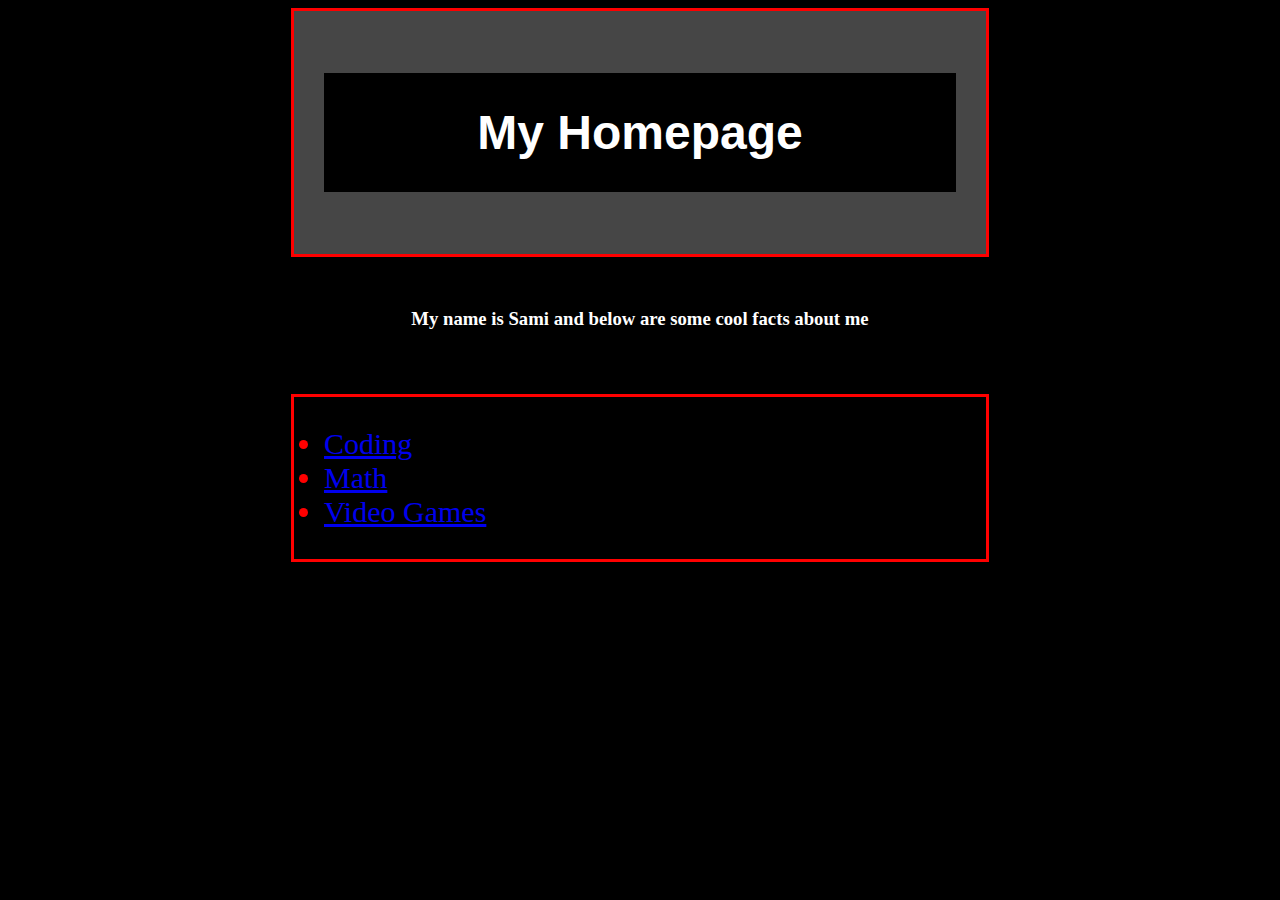
<file: Week 8/homepage/index.html>
<!DOCTYPE html>

<html lang="en">
    <head>
        <link href="https://cdn.jsdelivr.net/npm/bootstrap@5.2.3/dist/css/bootstrap.min.css" rel="stylesheet" integrity="sha384-rbsA2VBKQhggwzxH7pPCaAqO46MgnOM80zW1RWuH61DGLwZJEdK2Kadq2F9CUG65" crossorigin="anonymous">
        <script src="https://cdn.jsdelivr.net/npm/bootstrap@5.2.3/dist/js/bootstrap.bundle.min.js" integrity="sha384-kenU1KFdBIe4zVF0s0G1M5b4hcpxyD9F7jL+jjXkk+Q2h455rYXK/7HAuoJl+0I4" crossorigin="anonymous"></script>
        <link href="styles.css" rel="stylesheet">
        <title>My Webpage</title>
    <body style="background-color:black">
        </head>
        <div class = "center" style = "background-color:#464646;">
            <h1 class = "header">
                My Homepage
            </h1>
        </div>
        <h3 class = "header">
           My name is Sami and below are some cool facts about me
        </h3>
        <ul style="color:red;font-size:30px" class = "center">
            <li><a href="https://sami-shahid-animated-orbit-rvqrq76wvp9c57pq-8080.preview.app.github.dev/code.html"> Coding </a></li>
            <li><a href="https://sami-shahid-animated-orbit-rvqrq76wvp9c57pq-8080.preview.app.github.dev/math.html"> Math </a></li>
            <li><a href="https://sami-shahid-animated-orbit-rvqrq76wvp9c57pq-8080.preview.app.github.dev/games.html"> Video Games </a></li>
          </ul>
    </body>
</html>
</file>
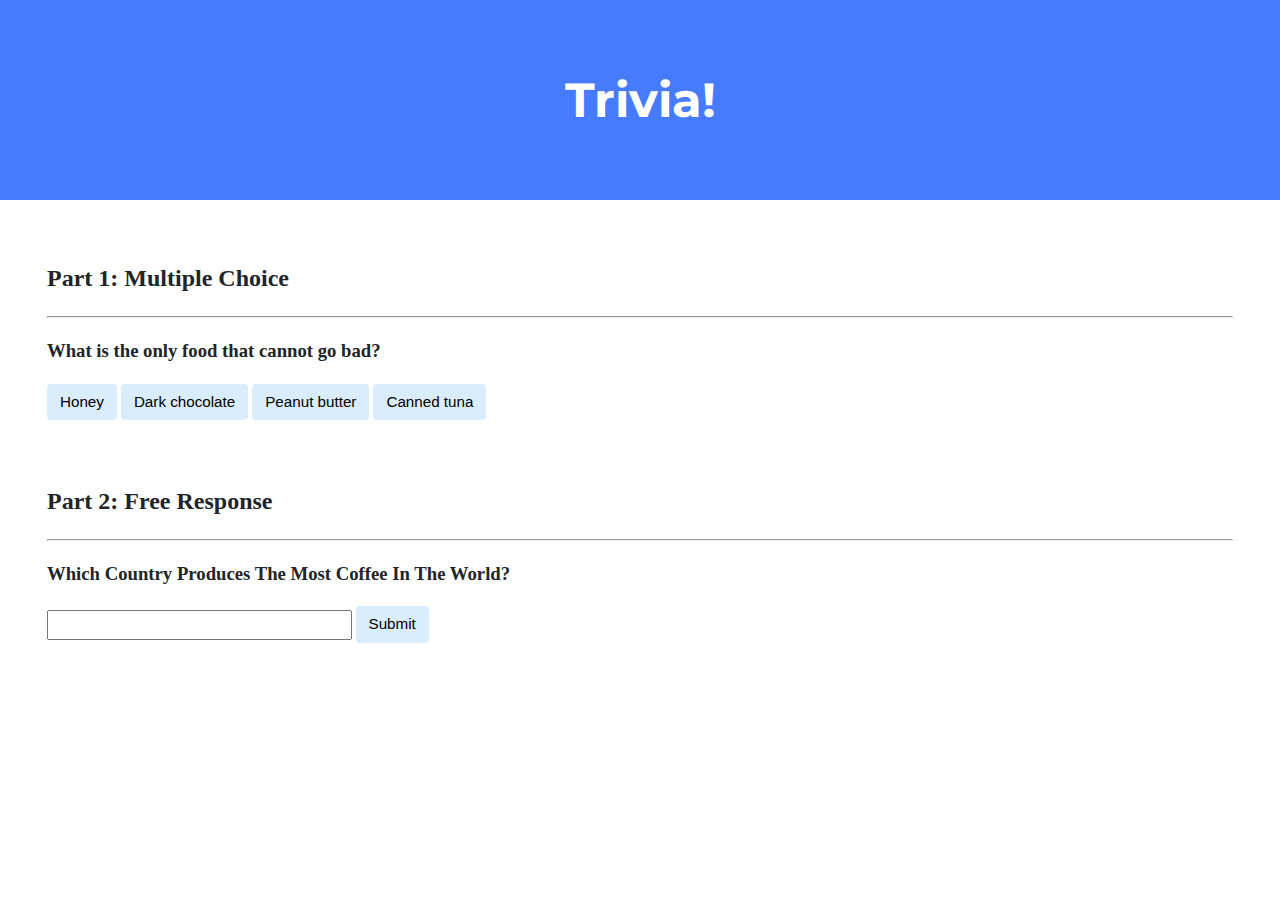
<file: Week 8/trivia/index.html>
<!DOCTYPE html>

<html lang="en">
    <head>
        <link href="https://fonts.googleapis.com/css2?family=Montserrat:wght@500&display=swap" rel="stylesheet">
        <link href="styles.css" rel="stylesheet">
        <title>Trivia!</title>

    </head>
    <body>
        <div class="header">
            <h1>Trivia!</h1>
        </div>

        <div class="container">
            <div class="section">
                <h2>Part 1: Multiple Choice </h2>
                <hr>
                <!-- TODO: Add multiple choice question here -->
                <h3>What is the only food that cannot go bad?</h3>
                <button id = "one">Honey</button>
                <button id = "two">Dark chocolate</button>
                <button id = "three">Peanut butter</button>
                <button id = "four">Canned tuna</button>
                <h3 id = "correct"></h3>

            </div>

            <div class="section">
                <h2>Part 2: Free Response</h2>
                <hr>
                <h3>Which Country Produces The Most Coffee In The World?</h3>
                <!-- TODO: Add free response question here -->
                <form onsubmit="return greet(event);">
                <input autocomplete = "off" id = "inp" type = "text"></input>
                <button type = "submit">Submit</button>
                </form>
                <h3 id = "correct2"></h3>

            </div>
            <script>
                // TODO: Add code to check answers to questions


                document.querySelector('#one').addEventListener('click', function() {
                    document.querySelector('#one').style.backgroundColor = 'green';
                    word("Correct");
                });

                document.querySelector('#two').addEventListener('click', function() {
                    makeRed('#two');
                });

                document.querySelector('#three').addEventListener('click', function() {
                    makeRed('#three');
                });

                document.querySelector('#four').addEventListener('click', function() {
                    makeRed('#four');
                });
                function makeRed(place){
                    document.querySelector(place).style.backgroundColor = 'red';
                    word("Incorrect");
                    return;
                }
                function word(text){
                    if (document.querySelector('#correct').innerHTML == ''){
                        document.querySelector('#correct').innerHTML = text;
                    }
                    return;
                }
                function greet(event){
                    event.preventDefault()
                    if (document.querySelector('#correct2').innerHTML == ""){
                        let inpu = document.querySelector('#inp').value;
                        if (inpu == "Brazil"){
                            document.querySelector('#inp').style.backgroundColor = 'green';
                            document.querySelector('#correct2').innerHTML = "Correct";
                        }else if (inpu != "Brazil"){
                            document.querySelector('#inp').style.backgroundColor = 'red';
                            document.querySelector('#correct2').innerHTML = "Incorrect";
                        }
                    }
                    return false;
                }




            </script>
        </div>

    </body>
</html>
</file>
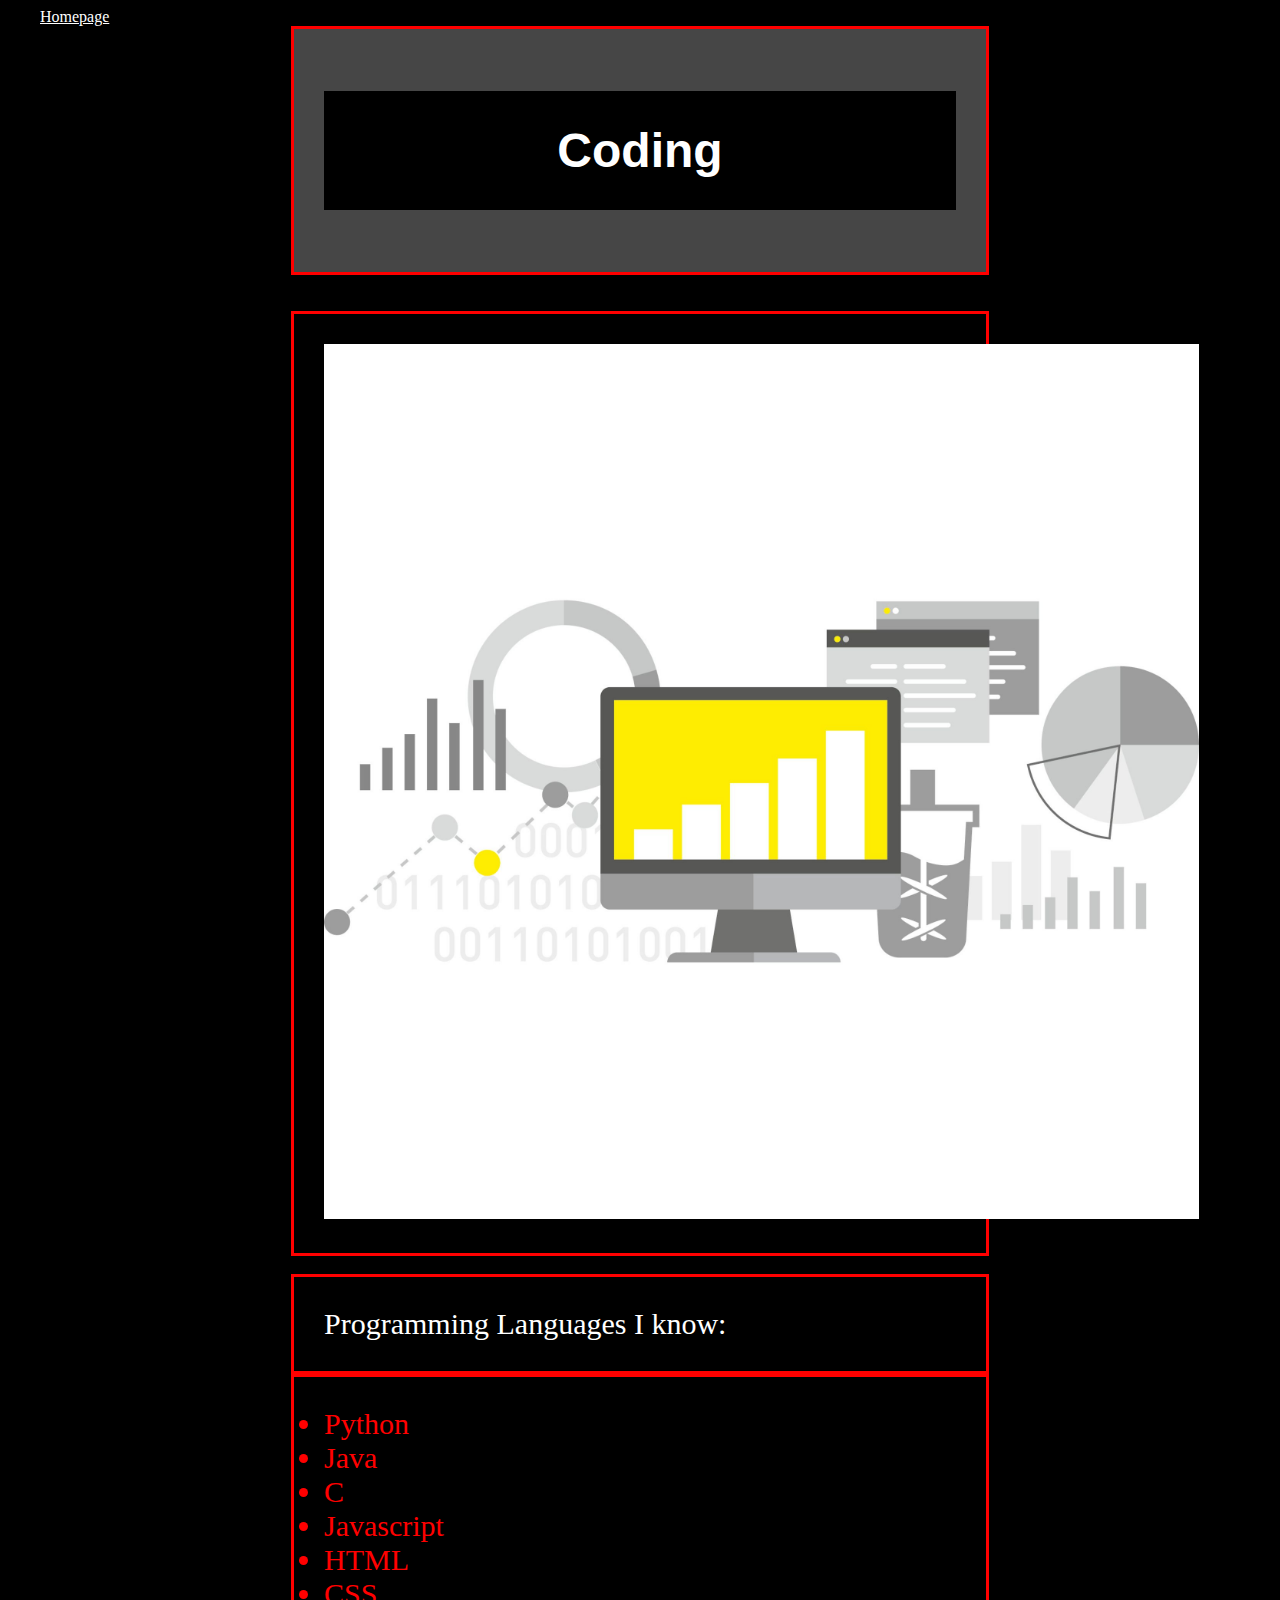
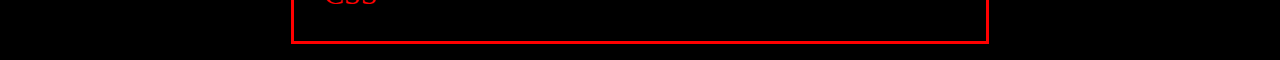
<file: Week 8/homepage/code.html>
<!DOCTYPE html>
<html lang="en">
    <head>
        <link href="https://cdn.jsdelivr.net/npm/bootstrap@5.2.3/dist/css/bootstrap.min.css" rel="stylesheet" integrity="sha384-rbsA2VBKQhggwzxH7pPCaAqO46MgnOM80zW1RWuH61DGLwZJEdK2Kadq2F9CUG65" crossorigin="anonymous">
        <script src="https://cdn.jsdelivr.net/npm/bootstrap@5.2.3/dist/js/bootstrap.bundle.min.js" integrity="sha384-kenU1KFdBIe4zVF0s0G1M5b4hcpxyD9F7jL+jjXkk+Q2h455rYXK/7HAuoJl+0I4" crossorigin="anonymous"></script>
        <link href="styles.css" rel="stylesheet">
        <title>Coding</title>
    <body style="background-color:black">
        </head>
        <a href="https://sami-shahid-animated-orbit-rvqrq76wvp9c57pq-8080.preview.app.github.dev/index.html" class = "header"> Homepage </a>
        <div class = "center" style = "background-color:#464646;" >
            <h1 class = "header">
                Coding
            </h1>
        </div>
        <br><br>
        <div class = "center">
            <img src="pic.jpg" alt="" style="width:875px;height:875px;">
        </div >
        <br>
        <p  style="color:white;font-size:30px" class = "center">Programming Languages I know:
            <ul style="color:red;font-size:30px" class = "center">
                <li>Python</li>
                <li>Java</li>
                <li>C</li>
                <li>Javascript</li>
                <li>HTML</li>
                <li>CSS</li>

              </ul>
        </p>
</file>
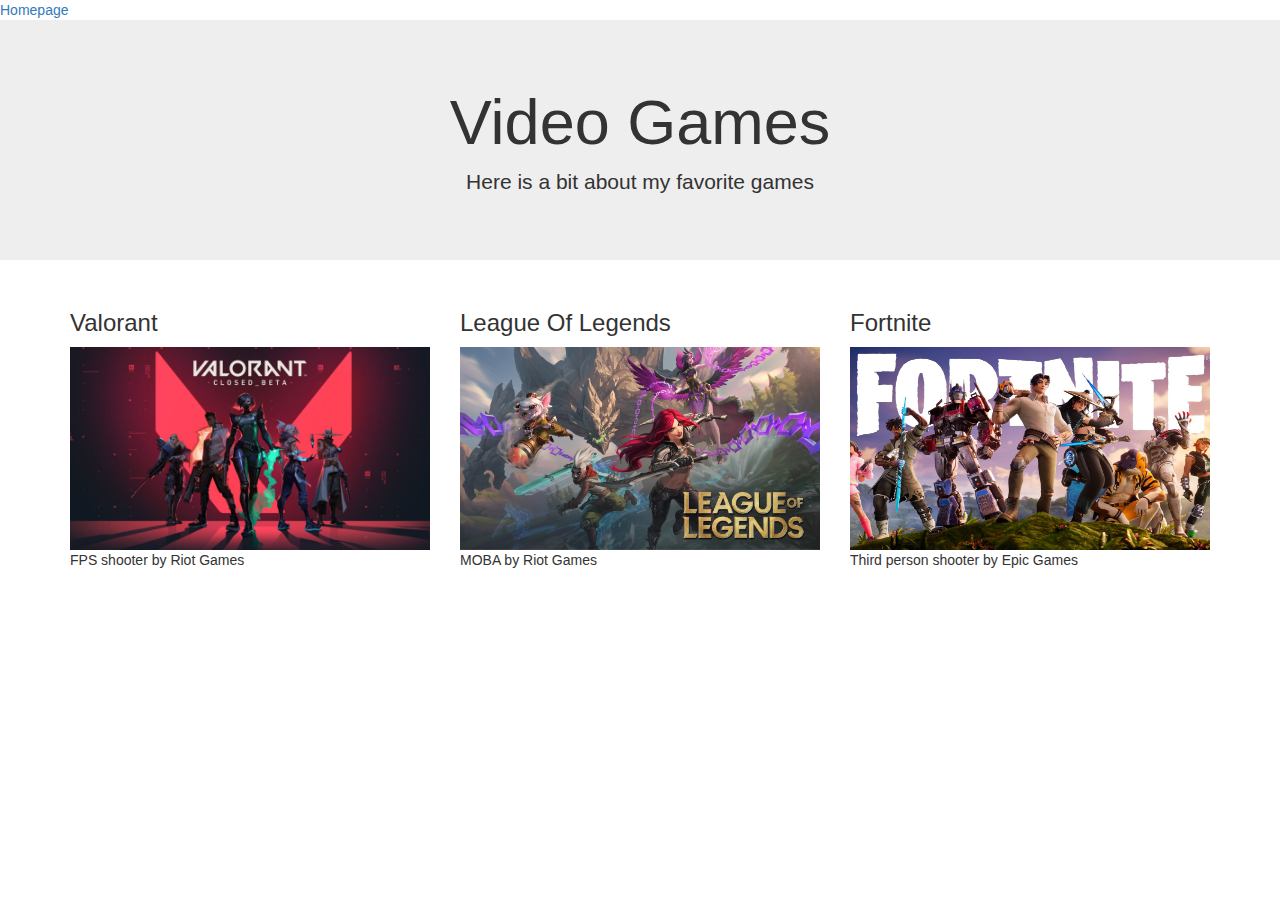
<file: Week 8/homepage/games.html>
<html lang="en">
<head>
  <title>Video Games</title>
  <meta charset="utf-8">
  <meta name="viewport" content="width=device-width, initial-scale=1">
  <link rel="stylesheet" href="https://maxcdn.bootstrapcdn.com/bootstrap/3.4.1/css/bootstrap.min.css">
  <script src="https://ajax.googleapis.com/ajax/libs/jquery/3.6.4/jquery.min.js"></script>
  <script src="https://maxcdn.bootstrapcdn.com/bootstrap/3.4.1/js/bootstrap.min.js"></script>
</head>
<body>
    <a href="https://sami-shahid-animated-orbit-rvqrq76wvp9c57pq-8080.preview.app.github.dev/index.html" class = "header"> Homepage </a>

<div class="jumbotron text-center">
  <h1>Video Games</h1>
  <p>Here is a bit about my favorite games</p>
</div>

<div class="container">
  <div class="row">
    <div class="col-sm-4">
      <h3>Valorant</h3>
      <img src="val.jpg" alt="" style="width:360px;height:203px;" >

      <p>FPS shooter by Riot Games</p>

    </div>
    <div class="col-sm-4">
      <h3>League Of Legends</h3>
      <img src="lol.jpg" alt="" style="width:360px;height:203px;" >

      <p>MOBA by Riot Games</p>
    </div>
    <div class="col-sm-4">
      <h3>Fortnite</h3>
      <img src="fort.jpg" alt="" style="width:360px;height:203px;" >

      <p>Third person shooter by Epic Games</p>
    </div>
  </div>
</div>

</body>
</html>
</file>
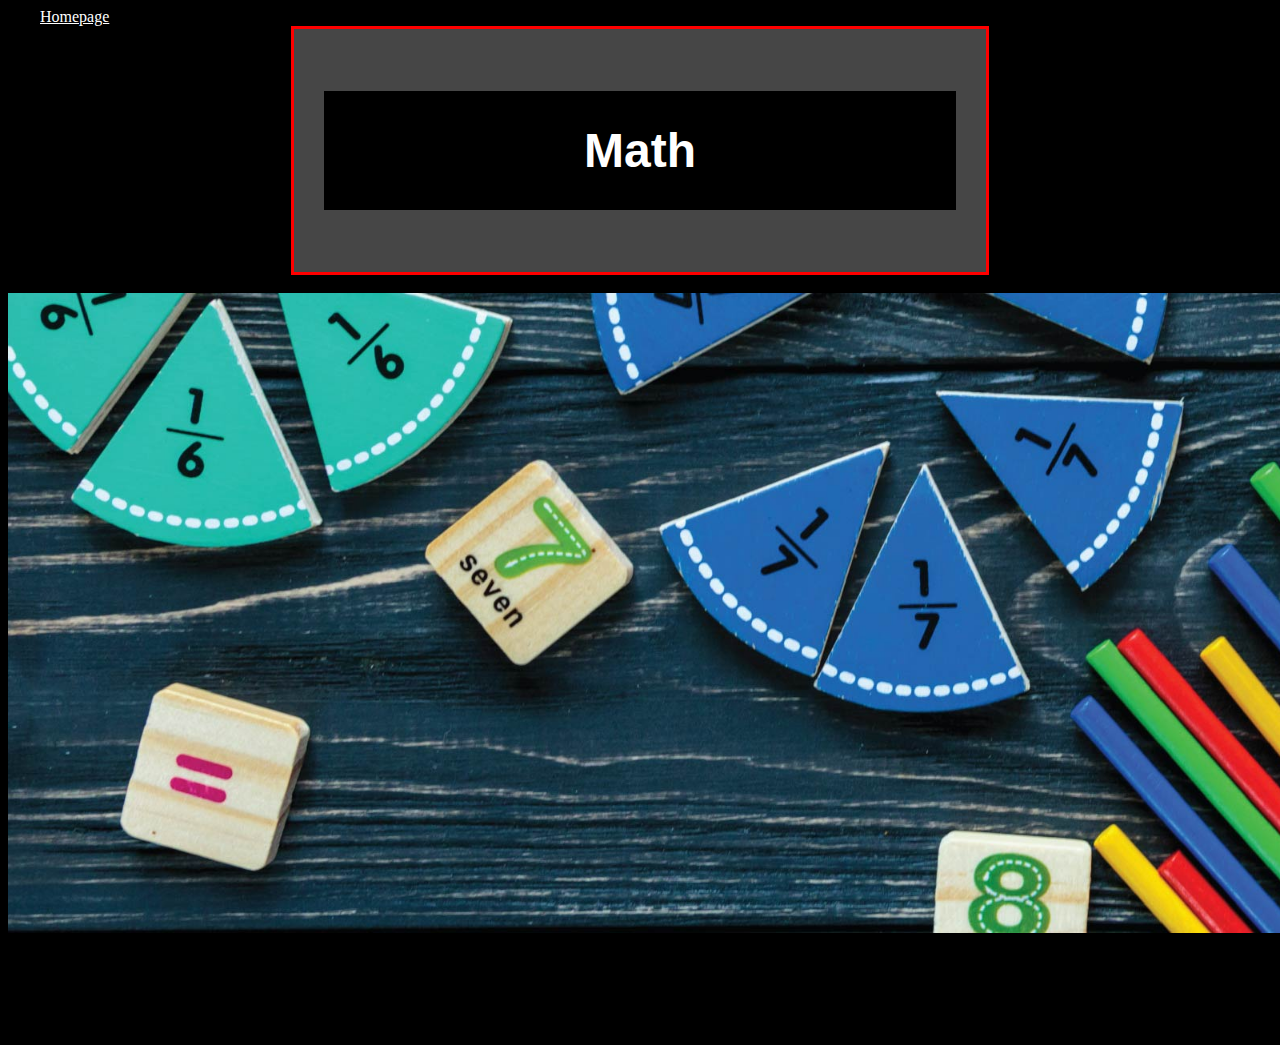
<file: Week 8/homepage/math.html>
<!DOCTYPE html>
<html lang="en">
    <head>
        <link href="https://cdn.jsdelivr.net/npm/bootstrap@5.2.3/dist/css/bootstrap.min.css" rel="stylesheet" integrity="sha384-rbsA2VBKQhggwzxH7pPCaAqO46MgnOM80zW1RWuH61DGLwZJEdK2Kadq2F9CUG65" crossorigin="anonymous">
        <script src="https://cdn.jsdelivr.net/npm/bootstrap@5.2.3/dist/js/bootstrap.bundle.min.js" integrity="sha384-kenU1KFdBIe4zVF0s0G1M5b4hcpxyD9F7jL+jjXkk+Q2h455rYXK/7HAuoJl+0I4" crossorigin="anonymous"></script>
        <link href="styles.css" rel="stylesheet">
        <title>Math</title>
    </head>
    <body style="background-color:black">

</html>
<a href="https://sami-shahid-animated-orbit-rvqrq76wvp9c57pq-8080.preview.app.github.dev/index.html" class = "header"> Homepage </a>

<div class = "center" style = "background-color:#464646;" >
    <h1 class = "header">
        Math
    </h1>
</div>
<br>

    <img src="math.jpg" alt="" style="width:2000px;height:640px;" >
<h2>
    Why I enjoy math?
</h2>
<h3>
    I find math to be fun and challenging through the logic part of it
</h3>
</file>
<file: Week 8/homepage/styles.css>
h1 {
    font-family: 'Montserrat', sans-serif;
    font-size: 48px;
    text-align: center;
}
.header {
    background-color: #000000;
    color: #fff;
    margin-bottom: 2rem;
    padding: 2rem 2rem;
    text-align: center;
}
div {
    width: 500px;
    border: 15px solid red;
    padding: 50px;
    margin: 50px;
  }

  .center {
    margin: auto;
    width: 50%;
    border: 3px solid red;
    padding: 30px;
  }
</file>
<file: Week 8/trivia/styles.css>
body {
    background-color: #fff;
    color: #212529;
    font-size: 1rem;
    font-weight: 400;
    line-height: 1.5;
    margin: 0;
    text-align: left;
}

.container {
    margin-left: auto;
    margin-right: auto;
    padding-left: 15px;
    padding-right: 15px;
}

.header {
    background-color: #477bff;
    color: #fff;
    margin-bottom: 2rem;
    padding: 2rem 1rem;
    text-align: center;
}

.section {
    padding: 0.5rem 2rem 1rem 2rem;
}

.section:hover {
    background-color: #f5f5f5;
    transition: color 2s ease-in-out, background-color 0.15s ease-in-out;
}

h1 {
    font-family: 'Montserrat', sans-serif;
    font-size: 48px;
}

button, input[type="submit"] {
    background-color: #d9edff;
    border: 1px solid transparent;
    border-radius: 0.25rem;
    font-size: 0.95rem;
    font-weight: 400;
    line-height: 1.5;
    padding: 0.375rem 0.75rem;
    text-align: center;
    transition: color 0.15s ease-in-out, background-color 0.15s ease-in-out, border-color 0.15s ease-in-out, box-shadow 0.15s ease-in-out;
    vertical-align: middle;
}


input[type="text"] {
    line-height: 1.8;
    width: 25%;
}

input[type="text"]:hover {
    background-color: #f5f5f5;
    transition: color 2s ease-in-out, background-color 0.15s ease-in-out;
}
</file>
